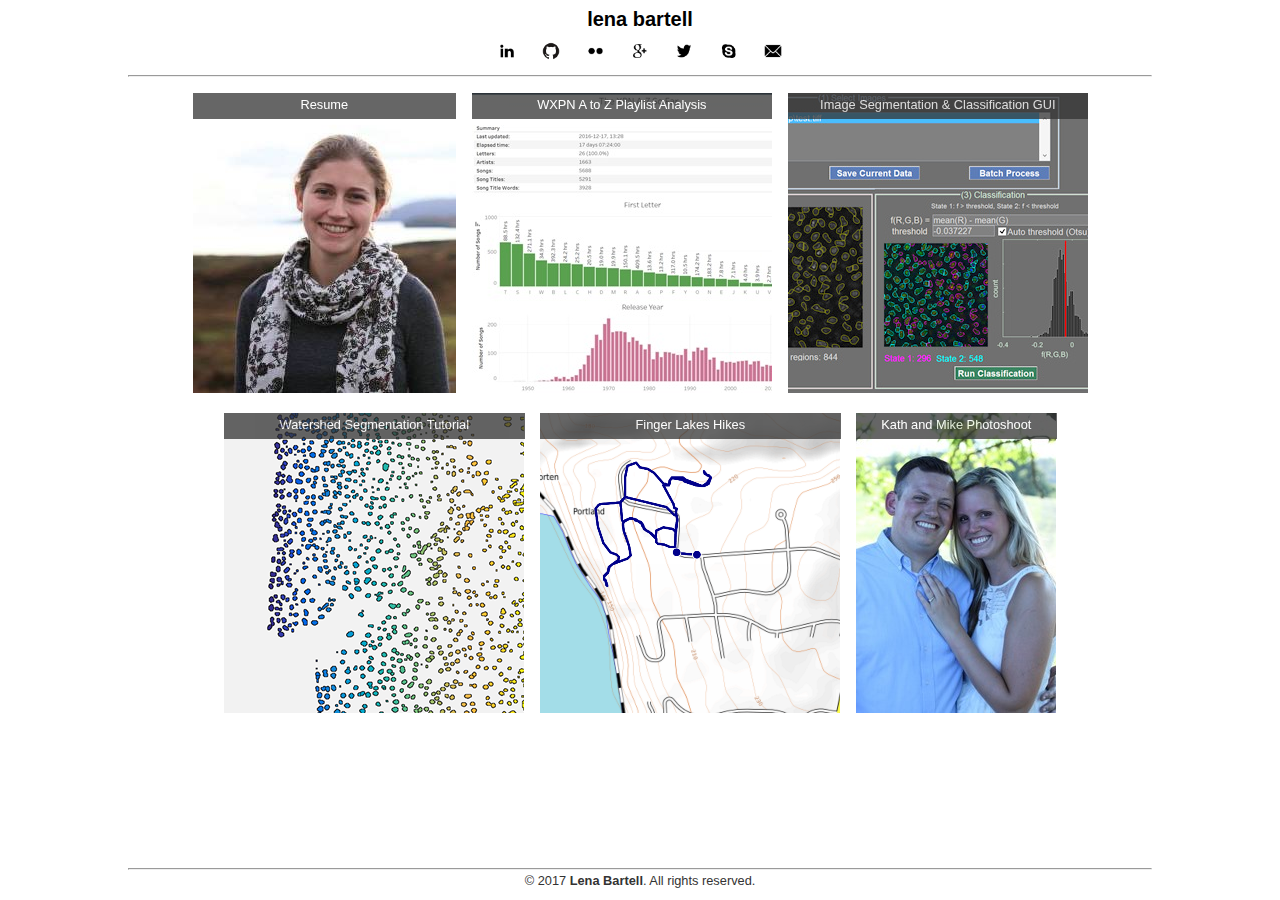
<file: index.html>
<!DOCTYPE html>
<head>
	<meta charset="utf-8">	
	<title>Lena Bartell</title>
	<link rel="stylesheet" type="text/css" href="style.css">	
	<link rel="shortcut icon" type="image/x-icon" href="icons/lb32.ico">
	<link rel="apple-touch-icon" href="icons/lb256.png">
	<script>
	  (function(i,s,o,g,r,a,m){i['GoogleAnalyticsObject']=r;i[r]=i[r]||function(){
	  (i[r].q=i[r].q||[]).push(arguments)},i[r].l=1*new Date();a=s.createElement(o),
	  m=s.getElementsByTagName(o)[0];a.async=1;a.src=g;m.parentNode.insertBefore(a,m)
	  })(window,document,'script','//www.google-analytics.com/analytics.js','ga');

	  ga('create', 'UA-65732705-1', 'auto');
	  ga('send', 'pageview');

	</script>
</head>
<body>
	<div id="wrapper">
		<div id="header"> <!-- Header -->
			<div class="container" id="title"><a href="index.html">lena bartell</a></div>
			<div class="container" id="social">
				<a href="https://www.linkedin.com/in/lenabartell"><img src="icons/linkedin.png"></a>
				<a href="https://github.com/lbartell"><img src="icons/github.png"></a>
				<a href="https://www.flickr.com/photos/135019070@N04"><img src="icons/flickr.png"></a>
				<a href="https://plus.google.com/103896654459570136061/"><img src="icons/googleplus.png"></a>
				<a href="https://twitter.com/LenaBartell"><img src="icons/twitter.png"></a>
				<a href="http://skype.com/user/lenabartell"><img src="icons/skype.png"></a>
				<a href="mailto:lrb89~at~cornell.edu"><img src="icons/email.png"></a>
			</div>
			<hr>		
		</div>

		<!-- Portfolio/project covers -->
		<div id="content"> 
			<div class="cover" style="background:url(projectcovers/about.jpg); width:263px; height:300px;">
				<a href="about.html">			
					<p style="width:238px;">Resume</p>
				</a>
			</div


			><div class="cover" style="background:url(projectcovers/xpnatoz.jpg); width:300px; height:300px;">
				<a href="xpnatoz.html">			
					<p style="width:275px;">WXPN A to Z Playlist Analysis</p>
				</a>
			</div


			><div class="cover" style="background:url(projectcovers/gui.jpg); width:300px; height:300px;">
				<a href="watershed_cells_gui.html">			
					<p style="width:275px;">Image Segmentation & Classification GUI</p>
				</a>
			</div


			><div class="cover" style="background:url(projectcovers/watershed.png); width:300px; height:300px;">
				<a href="watershed.html">			
					<p style="width:275px;">Watershed Segmentation Tutorial</p>
				</a>
			</div


			><div class="cover" style="background:url(projectcovers/trails.png); width:300px; height:300px;">
				<a href="trails.html">			
					<p style="width:275px;">Finger Lakes Hikes</p>
				</a>
			</div


			><div class="cover" style="background:url(projectcovers/kathmike.jpg); width:200px; height:300px;">
				<a href="kath_and_mike.html">			
					<p style="width:175px;">Kath and Mike Photoshoot</p>
				</a>
			</div


			>
		</div>		
		<div id="footer"> <!-- Footer -->
			<hr>
			<p>&copy; 2017 <strong>Lena Bartell</strong>. All rights reserved.</p>
		</div>
	</div>
</body>
</html>
</file>
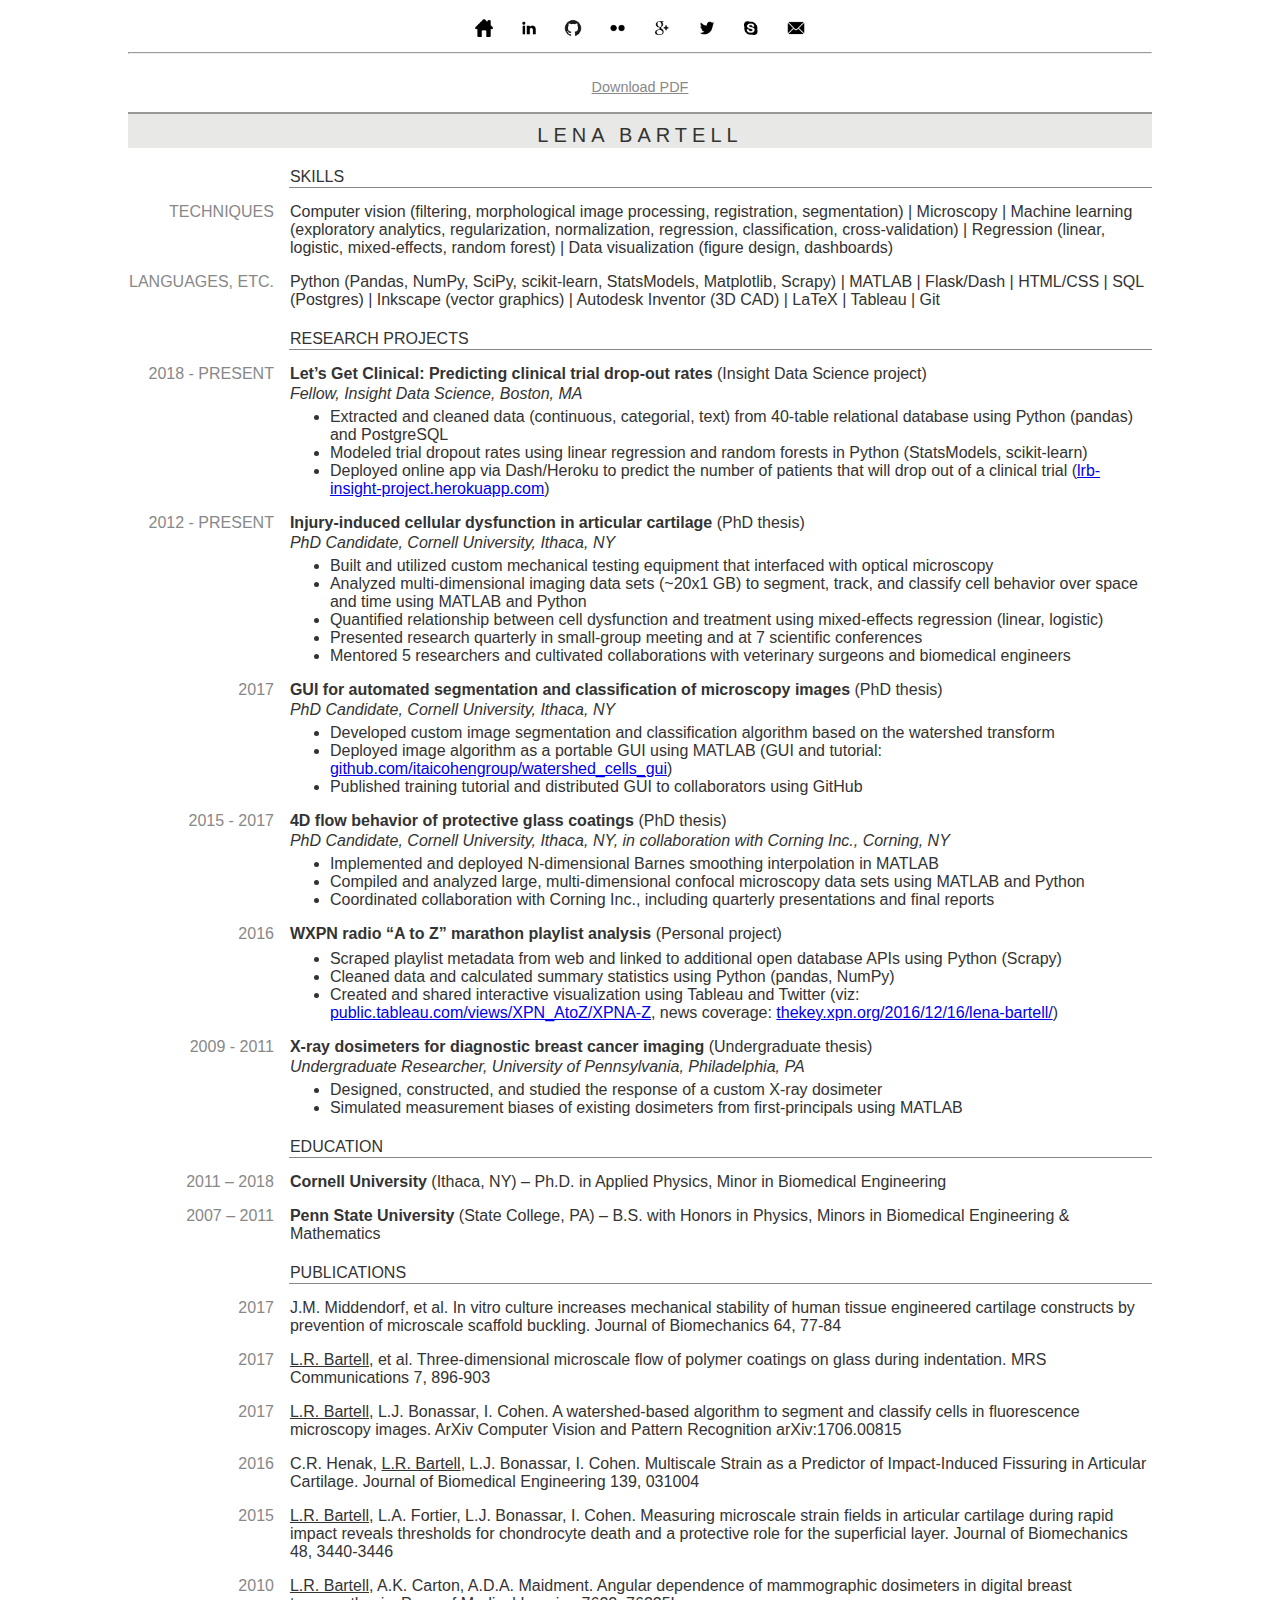
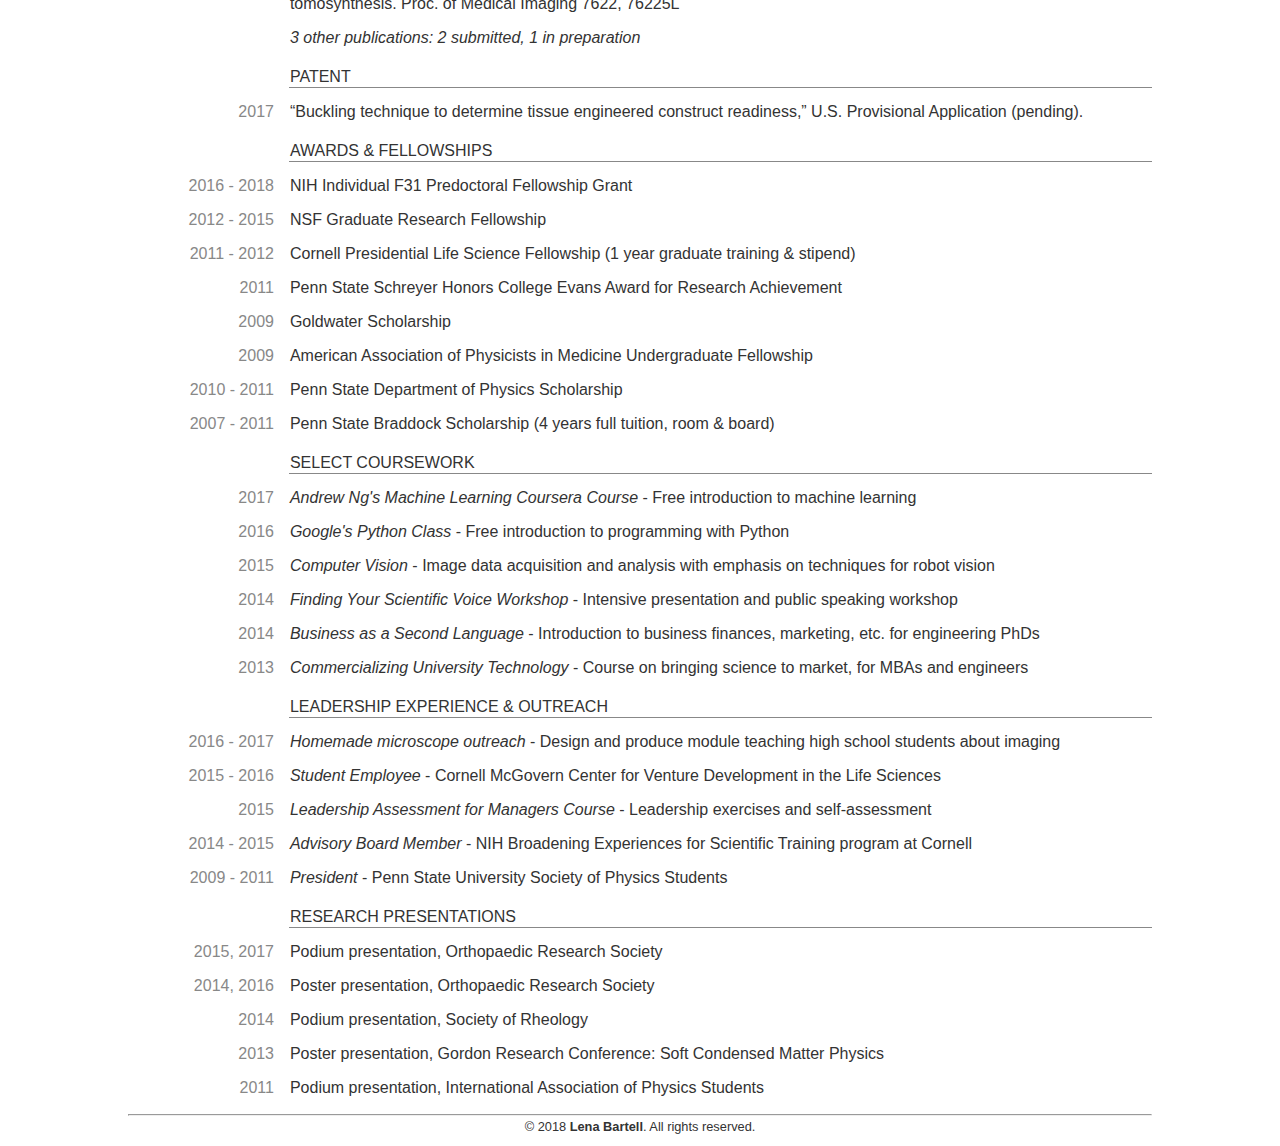
<file: about.html>
<!DOCTYPE html>
<head>
	<meta charset="utf-8">	
	<title>Lena Bartell</title>
	<link rel="stylesheet" type="text/css" href="style.css">	
	<link rel="shortcut icon" type="image/x-icon" href="icons/lb32.ico">
	<link rel="apple-touch-icon" href="icons/lb256.png">
	<script>
	  (function(i,s,o,g,r,a,m){i['GoogleAnalyticsObject']=r;i[r]=i[r]||function(){
	  (i[r].q=i[r].q||[]).push(arguments)},i[r].l=1*new Date();a=s.createElement(o),
	  m=s.getElementsByTagName(o)[0];a.async=1;a.src=g;m.parentNode.insertBefore(a,m)
	  })(window,document,'script','//www.google-analytics.com/analytics.js','ga');

	  ga('create', 'UA-65732705-1', 'auto');
	  ga('send', 'pageview');

	</script>
</head>
<body>
	<div id="wrapper">
		<div id="header"> <!-- Header -->
			<!-- <div class="container" id="title"><a href="index.html">lena bartell</a></div> -->
			<div class="container" id="social">
				<a href="index.html"><img src="icons/home.png"></a>
				<a href="https://www.linkedin.com/in/lenabartell"><img src="icons/linkedin.png"></a>
				<a href="https://github.com/lbartell"><img src="icons/github.png"></a>
				<a href="https://www.flickr.com/photos/135019070@N04"><img src="icons/flickr.png"></a>
				<a href="https://plus.google.com/103896654459570136061/"><img src="icons/googleplus.png"></a>
				<a href="https://twitter.com/LenaBartell"><img src="icons/twitter.png"></a>
				<a href="http://skype.com/user/lenabartell"><img src="icons/skype.png"></a>
				<a href="mailto:lrb89~at~cornell.edu"><img src="icons/email.png"></a>
			</div>
			<hr>		
		</div>
		<div id="content"> 

			<p><a id="res_pdf" href="http://lenabartell.com/about/LenaBartell_resume.pdf">Download PDF</a></p>

			<table class="res_table">
				<tr>
					<td colspan="2" id="res_title">Lena Bartell</td>
				</tr><tr>
				</tr>



				<!-- ======================================================= -->
				<tr>
					<td></td>
					<td class="res_h1">Skills</td>
				
				</tr><tr>
					<td class="res_h2 res_padtop">Techniques</td>
					<td class="res_padtop">Computer vision (filtering, morphological image processing, registration, segmentation) | Microscopy | Machine learning (exploratory analytics, regularization, normalization, regression, classification, cross-validation) | Regression (linear, logistic, mixed-effects, random forest) | Data visualization (figure design, dashboards)</td>
				
				</tr><tr>
					<td class="res_h2 res_padtop">Languages, etc.</td>
					<td class="res_padtop">Python (Pandas, NumPy, SciPy, scikit-learn, StatsModels, Matplotlib, Scrapy) | MATLAB | Flask/Dash | HTML/CSS | SQL (Postgres) | Inkscape (vector graphics) | Autodesk Inventor (3D CAD) | LaTeX | Tableau | Git</td>
				</tr>


				<!-- ======================================================= -->
				<tr>
					<td></td>
					<td class="res_h1">Research Projects</td>
				
				</tr><tr>
					<td class="res_h2 res_padtop">2018 - Present</td>
					<td class="res_padtop"><span class="res_h3">Let’s Get Clinical: Predicting clinical trial drop-out rates</span> (Insight Data Science project)</td>
				</tr><tr>
					<td></td>
					<td><i>Fellow, Insight Data Science, Boston, MA</i><ul class="res_nopad">
						<li>Extracted and cleaned data (continuous, categorial, text) from 40-table relational database using Python (pandas) and PostgreSQL</li>
						<li>Modeled trial dropout rates using linear regression and random forests in Python (StatsModels, scikit-learn)</li>
						<li>Deployed online app via Dash/Heroku to predict the number of patients that will drop out of a clinical trial (<a href="https://lrb-insight-project.herokuapp.com/">lrb-insight-project.herokuapp.com</a>)</li>
					</ul></td>

				</tr><tr>
					<td class="res_h2 res_padtop">2012 - Present</td>
					<td class="res_padtop"><span class="res_h3">Injury-induced cellular dysfunction in articular cartilage</span> (PhD thesis)</td>
				</tr><tr>
					<td></td>
					<td><i>PhD Candidate, Cornell University, Ithaca, NY</i><ul class="res_nopad">
						<li>Built and utilized custom mechanical testing equipment that interfaced with optical microscopy</li>
						<li>Analyzed multi-dimensional imaging data sets (~20x1 GB) to segment, track, and classify cell behavior over space and time using MATLAB and Python</li>
						<li>Quantified relationship between cell dysfunction and treatment using mixed-effects regression (linear, logistic)</li>
						<li>Presented research quarterly in small-group meeting and at 7 scientific conferences</li>
						<li>Mentored 5 researchers and cultivated collaborations with veterinary surgeons and biomedical engineers</li>
					</ul></td>	

				</tr><tr>
					<td class="res_h2 res_padtop">2017</td>
					<td class="res_padtop"><span class="res_h3">GUI for automated segmentation and classification of microscopy images</span> (PhD thesis)</td>
				</tr><tr>
					<td></td>
					<td><i>PhD Candidate, Cornell University, Ithaca, NY</i><ul class="res_nopad">
						<li>Developed custom image segmentation and classification algorithm based on the watershed transform</li>
						<li>Deployed image algorithm as a portable GUI using MATLAB (GUI and tutorial: <a href="https://github.com/itaicohengroup/watershed_cells_gui">github.com/itaicohengroup/watershed_cells_gui</a>)</li>
						<li>Published training tutorial and distributed GUI to collaborators using GitHub</li>
					</ul></td>	

				</tr><tr>
					<td class="res_h2 res_padtop">2015 - 2017</td>
					<td class="res_padtop"><span class="res_h3">4D flow behavior of protective glass coatings</span> (PhD thesis)</td>
				</tr><tr>
					<td></td>
					<td><i>PhD Candidate, Cornell University, Ithaca, NY, in collaboration with Corning Inc., Corning, NY</i><ul class="res_nopad">
						<li>Implemented and deployed N-dimensional Barnes smoothing interpolation in MATLAB</li>
						<li>Compiled and analyzed large, multi-dimensional confocal microscopy data sets using MATLAB and Python</li>
						<li>Coordinated collaboration with Corning Inc., including quarterly presentations and final reports</li>
					</ul></td>	

				</tr><tr>
					<td class="res_h2 res_padtop">2016</td>
					<td class="res_padtop"><span class="res_h3">WXPN radio “A to Z” marathon playlist analysis</span> (Personal project)</td>
				</tr><tr>
					<td></td>
					<td><ul class="res_nopad">
						<li>Scraped playlist metadata from web and linked to additional open database APIs using Python (Scrapy)</li>
						<li>Cleaned data and calculated summary statistics using Python (pandas, NumPy)</li>
						<li>Created and shared interactive visualization using Tableau and Twitter (viz: <a href="http://public.tableau.com/views/XPN_AtoZ/XPNA-Z?%3AshowVizHome=no&:display_count=yes">public.tableau.com/views/XPN_AtoZ/XPNA-Z</a>, news coverage: <a href="http://thekey.xpn.org/2016/12/16/lena-bartell/">thekey.xpn.org/2016/12/16/lena-bartell/</a>)</li>
					</ul></td>	

				</tr><tr>
					<td class="res_h2 res_padtop">2009 - 2011</td>
					<td class="res_padtop"><span class="res_h3">X-ray dosimeters for diagnostic breast cancer imaging</span> (Undergraduate thesis)</td>
				</tr><tr>
					<td></td>
					<td><i>Undergraduate Researcher, University of Pennsylvania, Philadelphia, PA</i><ul class="res_nopad">
						<li>Designed, constructed, and studied the response of a custom X-ray dosimeter</li>
						<li>Simulated measurement biases of existing dosimeters from first-principals using MATLAB </li>
					</ul></td>	
				</tr>

				<!-- ======================================================= -->
				<tr>
					<td></td>
					<td class="res_h1">Education</td>
				</tr><tr>
					<td class="res_h2 res_padtop">2011 – 2018</td>
					<td class="res_padtop"><span class="res_h3">Cornell University</span> (Ithaca, NY) – Ph.D. in Applied Physics, Minor in Biomedical Engineering</td>
				
				</tr><tr>
					<td class="res_h2 res_padtop">2007 – 2011</td>
					<td class="res_padtop"><span class="res_h3">Penn State University</span> (State College, PA) – B.S. with Honors in Physics, Minors in Biomedical Engineering &amp; Mathematics</td>
				</tr>

				<!-- ======================================================= -->
				<tr>
					<td></td>
					<td class="res_h1">Publications</td>
				</tr><tr>
					<td class="res_h2 res_padtop">2017</td>
					<td class="res_padtop">J.M. Middendorf, et al. In vitro culture increases mechanical stability of human tissue engineered cartilage constructs by prevention of microscale scaffold buckling. Journal of Biomechanics 64, 77-84</td>
				</tr><tr>
					<td class="res_h2 res_padtop">2017</td>
					<td class="res_padtop"><u>L.R. Bartell</u>, et al. Three-dimensional microscale flow of polymer coatings on glass during indentation. MRS Communications 7, 896-903</td>
				</tr><tr>
					<td class="res_h2 res_padtop">2017</td>
					<td class="res_padtop"><u>L.R. Bartell</u>, L.J. Bonassar, I. Cohen. A watershed-based algorithm to segment and classify cells in fluorescence microscopy images. ArXiv Computer Vision and Pattern Recognition arXiv:1706.00815</td>
				</tr><tr>
					<td class="res_h2 res_padtop">2016</td>
					<td class="res_padtop">C.R. Henak, <u>L.R. Bartell</u>, L.J. Bonassar, I. Cohen. Multiscale Strain as a Predictor of Impact-Induced Fissuring in Articular Cartilage. Journal of Biomedical Engineering 139, 031004</td>
				</tr><tr>
					<td class="res_h2 res_padtop">2015</td>
					<td class="res_padtop"><u>L.R. Bartell</u>, L.A. Fortier, L.J. Bonassar, I. Cohen. Measuring microscale strain fields in articular cartilage during rapid impact reveals thresholds for chondrocyte death and a protective role for the superficial layer. Journal of Biomechanics 48, 3440-3446</td>
				</tr><tr>
					<td class="res_h2 res_padtop">2010</td>
					<td class="res_padtop"><u>L.R. Bartell</u>, A.K. Carton, A.D.A. Maidment. Angular dependence of mammographic dosimeters in digital breast tomosynthesis. Proc. of Medical Imaging 7622, 76225L</td>
				</tr><tr>
					<td class="res_h2 res_padtop"></td>
					<td class="res_padtop"><i>3 other publications: 2 submitted, 1 in preparation</i></td>
				</tr>

				<!-- ======================================================= -->
				<tr>
					<td></td>
					<td class="res_h1">Patent</td>
				
				</tr><tr>
					<td class="res_h2 res_padtop">2017</td>
					<td class="res_padtop">“Buckling technique to determine tissue engineered construct readiness,” U.S. Provisional Application (pending).</td>
				</tr>				


				<!-- ======================================================= -->
				<tr>
					<td></td>
					<td class="res_h1">Awards &amp; Fellowships</td>
				
				</tr><tr>
					<td class="res_h2 res_padtop">2016 - 2018</td>
					<td class="res_padtop">NIH Individual F31 Predoctoral Fellowship Grant</td>

				</tr><tr>
					<td class="res_h2 res_padtop">2012 - 2015</td>
					<td class="res_padtop">NSF Graduate Research Fellowship</td>
					
				</tr><tr>
					<td class="res_h2 res_padtop">2011 - 2012</td>
					<td class="res_padtop">Cornell Presidential Life Science Fellowship (1 year graduate training &amp; stipend)</td>
					
				</tr><tr>
					<td class="res_h2 res_padtop">2011</td>
					<td class="res_padtop">Penn State Schreyer Honors College Evans Award for Research Achievement</td>
					
				</tr><tr>
					<td class="res_h2 res_padtop">2009</td>
					<td class="res_padtop">Goldwater Scholarship</td>
					
				</tr><tr>
					<td class="res_h2 res_padtop">2009</td>
					<td class="res_padtop">American Association of Physicists in Medicine Undergraduate Fellowship</td>
					
				</tr><tr>
					<td class="res_h2 res_padtop">2010 - 2011</td>
					<td class="res_padtop">Penn State Department of Physics Scholarship</td>

				</tr><tr>
					<td class="res_h2 res_padtop">2007 - 2011</td>
					<td class="res_padtop">Penn State Braddock Scholarship (4 years full tuition, room &amp; board)</td>		
				</tr>




				<!-- ======================================================= -->
				<tr>
					<td></td>
					<td class="res_h1">Select Coursework</td>
				
				</tr><tr>
					<td class="res_h2 res_padtop">2017</td>
					<td class="res_padtop"><i>Andrew Ng's Machine Learning Coursera Course</i> - Free introduction to machine learning</td>

				</tr><tr>
					<td class="res_h2 res_padtop">2016</td>
					<td class="res_padtop"><i>Google's Python Class</i> - Free introduction to programming with Python</td>
				
				</tr><tr>
					<td class="res_h2 res_padtop">2015</td>
					<td class="res_padtop"><i>Computer Vision</i> - Image data acquisition and analysis with emphasis on techniques for robot vision</td>

				</tr><tr>
					<td class="res_h2 res_padtop">2014</td>
					<td class="res_padtop"><i>Finding Your Scientific Voice Workshop</i> - Intensive presentation and public speaking workshop</td>

				</tr><tr>
					<td class="res_h2 res_padtop">2014</td>
					<td class="res_padtop"><i>Business as a Second Language</i> - Introduction to business finances, marketing, etc. for engineering PhDs</td>

				</tr><tr>
					<td class="res_h2 res_padtop">2013</td>
					<td class="res_padtop"><i>Commercializing University Technology</i> - Course on bringing science to market, for MBAs and engineers</td>
				</tr>


				<!-- ======================================================= -->
				<tr>
					<td></td>
					<td class="res_h1">Leadership Experience &amp; Outreach</td>
				
				</tr><tr>
					<td class="res_h2 res_padtop">2016 - 2017</td>
					<td class="res_padtop"><i>Homemade microscope outreach</i> - Design and produce module teaching high school students about imaging</td>

				</tr><tr>
					<td class="res_h2 res_padtop">2015 - 2016</td>
					<td class="res_padtop"><i>Student Employee</i> - Cornell McGovern Center for Venture Development in the Life Sciences</td>	

				</tr><tr>
					<td class="res_h2 res_padtop">2015</td>
					<td class="res_padtop"><i>Leadership Assessment for Managers Course</i> - Leadership exercises and self-assessment</td>	
					
				</tr><tr>
					<td class="res_h2 res_padtop">2014 - 2015</td>
					<td class="res_padtop"><i>Advisory Board Member</i> - NIH Broadening Experiences for Scientific Training program at Cornell</td>	
					
				</tr><tr>
					<td class="res_h2 res_padtop">2009 - 2011</td>
					<td class="res_padtop"><i>President</i> - Penn State University Society of Physics Students</td>		
				</tr>		
				

				


				<!-- ======================================================= -->
				<tr>
					<td></td>
					<td class="res_h1">Research Presentations</td>
				
				</tr><tr>
					<td class="res_h2 res_padtop">2015, 2017</td>
					<td class="res_padtop">Podium presentation, Orthopaedic Research Society</td>

				</tr><tr>
					<td class="res_h2 res_padtop">2014, 2016</td>
					<td class="res_padtop">Poster presentation, Orthopaedic Research Society</td>
					
				</tr><tr>
					<td class="res_h2 res_padtop">2014</td>
					<td class="res_padtop">Podium presentation, Society of Rheology</td>
					
				</tr><tr>
					<td class="res_h2 res_padtop">2013</td>
					<td class="res_padtop">Poster presentation, Gordon Research Conference: Soft Condensed Matter Physics</td>
					
				</tr><tr>
					<td class="res_h2 res_padtop">2011</td>
					<td class="res_padtop">Podium presentation, International Association of Physics Students</td>
				</tr>


			</table>

			<p></p>

		</div>
		<div id="footer"> <!-- Footer -->
			<hr>
			<p>&copy; 2018 <strong>Lena Bartell</strong>. All rights reserved.</p>
		</div>
	</div>
</body>
</html>
</file>
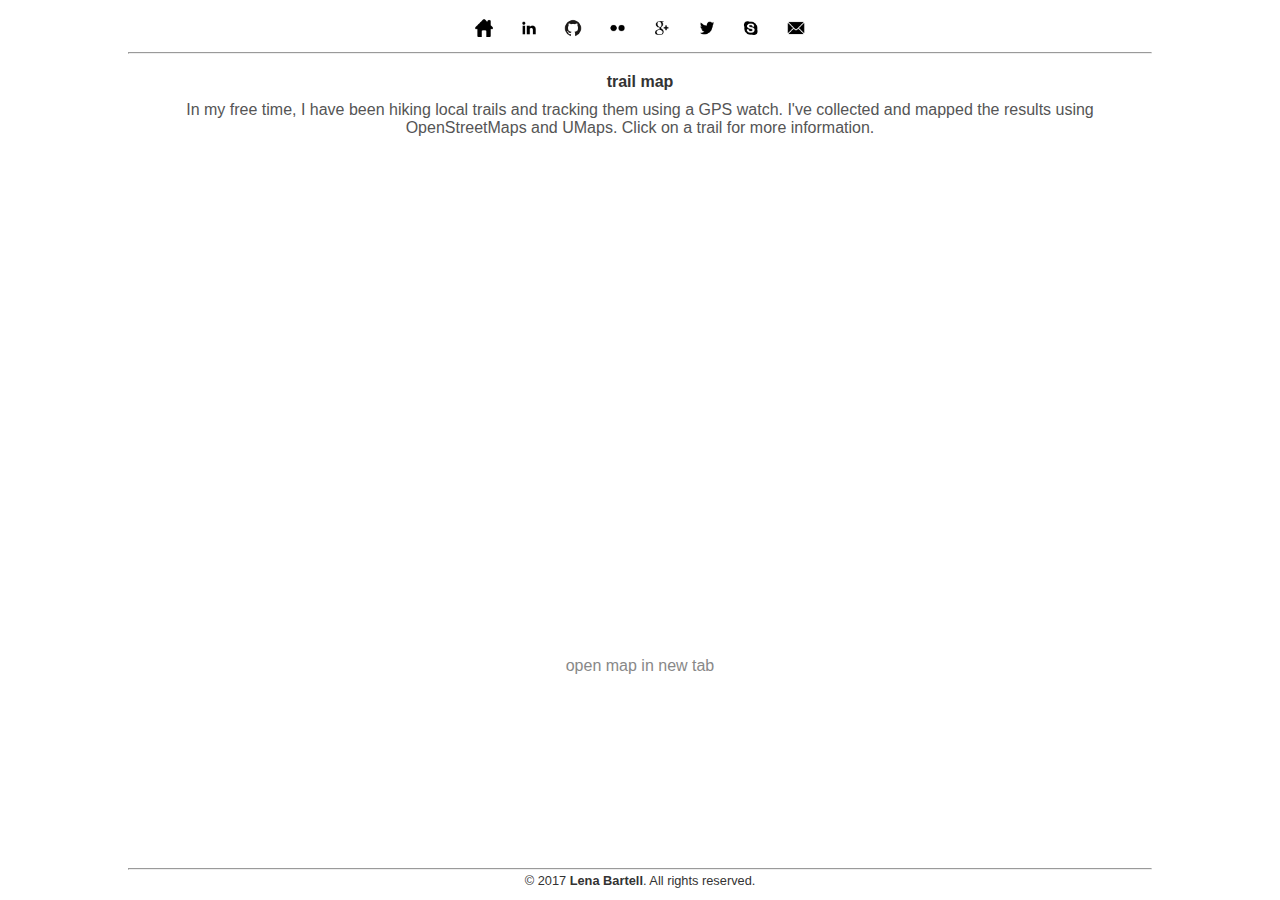
<file: trails.html>
<!DOCTYPE html>
<head>
    <meta charset="utf-8">  
    <title>Lena Bartell</title>
    <link rel="stylesheet" type="text/css" href="style.css">    
    <link rel="shortcut icon" type="image/x-icon" href="icons/lb32.ico">
    <link rel="apple-touch-icon" href="icons/lb256.png">
    <script>
      (function(i,s,o,g,r,a,m){i['GoogleAnalyticsObject']=r;i[r]=i[r]||function(){
      (i[r].q=i[r].q||[]).push(arguments)},i[r].l=1*new Date();a=s.createElement(o),
      m=s.getElementsByTagName(o)[0];a.async=1;a.src=g;m.parentNode.insertBefore(a,m)
      })(window,document,'script','//www.google-analytics.com/analytics.js','ga');

      ga('create', 'UA-65732705-1', 'auto');
      ga('send', 'pageview');

    </script>
</head>
<body>
    <div id="wrapper">
        <div id="header"> <!-- Header -->
            <!-- <div class="container" id="title"><a href="index.html">lena bartell</a></div> -->
            <div class="container" id="social">
                <a href="index.html"><img src="icons/home.png"></a>
                <a href="https://www.linkedin.com/in/lenabartell"><img src="icons/linkedin.png"></a>
                <a href="https://github.com/lbartell"><img src="icons/github.png"></a>
                <a href="https://www.flickr.com/photos/135019070@N04"><img src="icons/flickr.png"></a>
                <a href="https://plus.google.com/103896654459570136061/"><img src="icons/googleplus.png"></a>
                <a href="https://twitter.com/LenaBartell"><img src="icons/twitter.png"></a>
                <a href="http://skype.com/user/lenabartell"><img src="icons/skype.png"></a>
                <a href="mailto:lrb89~at~cornell.edu"><img src="icons/email.png"></a>
            </div>
            <hr>        
        </div>
        <div id="content"> <!-- Embed OpenStreetMaps UMap here -->

          <h1 class="trails">trail map</h1>

          <p class="trails">
            In my free time, I have been hiking local trails and tracking them using a GPS watch. I've collected and mapped the results using OpenStreetMaps and UMaps. Click on a trail for more information.
          </p>

          <iframe width="100%" height="500px" frameBorder="0" src="https://umap.openstreetmap.fr/en/map/trails_120014?scaleControl=false&miniMap=false&scrollWheelZoom=false&zoomControl=true&allowEdit=false&moreControl=true&searchControl=null&tilelayersControl=null&embedControl=null&datalayersControl=expanded&onLoadPanel=undefined&captionBar=false">              
          </iframe>
          <p class="trails" style="text-align: center;">
            <a href="https://umap.openstreetmap.fr/en/map/trails_120014" target="_blank">open map in new tab</a>
          </p>
        </div>


        <div id="footer"> <!-- Footer -->
            <hr>
            <p>&copy; 2017 <strong>Lena Bartell</strong>. All rights reserved.</p>
        </div>
    </div>
</body>
</html>
</file>
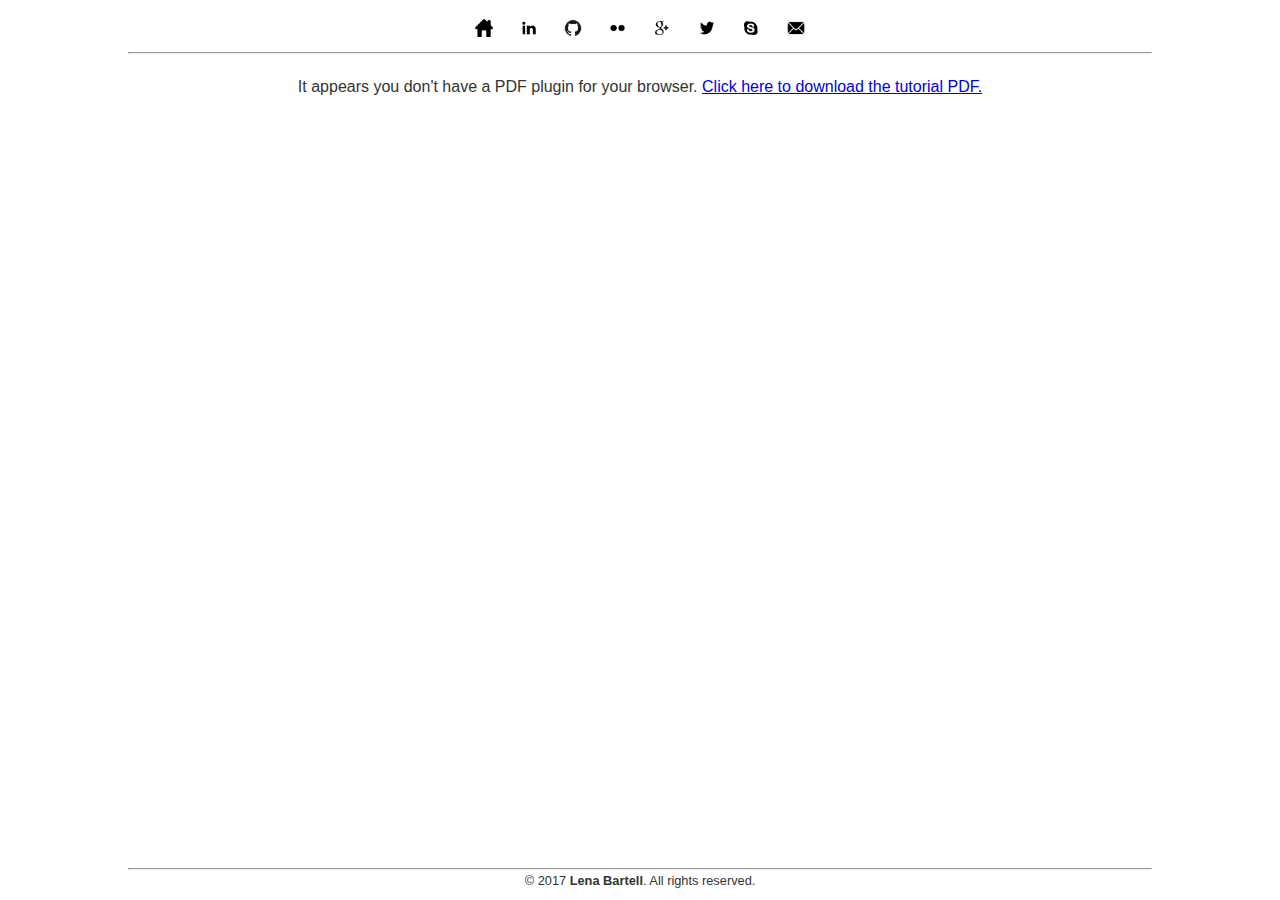
<file: watershed.html>
<!DOCTYPE html>
<head>
	<meta charset="utf-8">	
	<title>Lena Bartell</title>
	<link rel="stylesheet" type="text/css" href="style.css">	
	<link rel="shortcut icon" type="image/x-icon" href="icons/lb32.ico">
	<link rel="apple-touch-icon" href="icons/lb256.png">
	<script>
	  (function(i,s,o,g,r,a,m){i['GoogleAnalyticsObject']=r;i[r]=i[r]||function(){
	  (i[r].q=i[r].q||[]).push(arguments)},i[r].l=1*new Date();a=s.createElement(o),
	  m=s.getElementsByTagName(o)[0];a.async=1;a.src=g;m.parentNode.insertBefore(a,m)
	  })(window,document,'script','//www.google-analytics.com/analytics.js','ga');

	  ga('create', 'UA-65732705-1', 'auto');
	  ga('send', 'pageview');

	</script>
</head>
<body>
	<div id="wrapper">
		<div id="header"> <!-- Header -->
			<!-- <div class="container" id="title"><a href="index.html">lena bartell</a></div> -->
			<div class="container" id="social">
				<a href="index.html"><img src="icons/home.png"></a>
				<a href="https://www.linkedin.com/in/lenabartell"><img src="icons/linkedin.png"></a>
				<a href="https://github.com/lbartell"><img src="icons/github.png"></a>
				<a href="https://www.flickr.com/photos/135019070@N04"><img src="icons/flickr.png"></a>
				<a href="https://plus.google.com/103896654459570136061/"><img src="icons/googleplus.png"></a>
				<a href="https://twitter.com/LenaBartell"><img src="icons/twitter.png"></a>
				<a href="http://skype.com/user/lenabartell"><img src="icons/skype.png"></a>
				<a href="mailto:lrb89~at~cornell.edu"><img src="icons/email.png"></a>
			</div>
			<hr>		
		</div>
		<div id="content"> <!-- Watershed tutorial, PDF insert -->
			<object id="pdfinsert" data="watershed/watershed_tutorial.pdf" type="application/pdf">	 
			  <p>It appears you don't have a PDF plugin for your browser. 
			  <a href="watershed/watershed_tutorial.pdf">Click here to download the tutorial PDF.</a></p>
 			</object>
		</div>
		<div id="footer"> <!-- Footer -->
			<hr>
			<p>&copy; 2017 <strong>Lena Bartell</strong>. All rights reserved.</p>
		</div>
	</div>
</body>
</html>
</file>
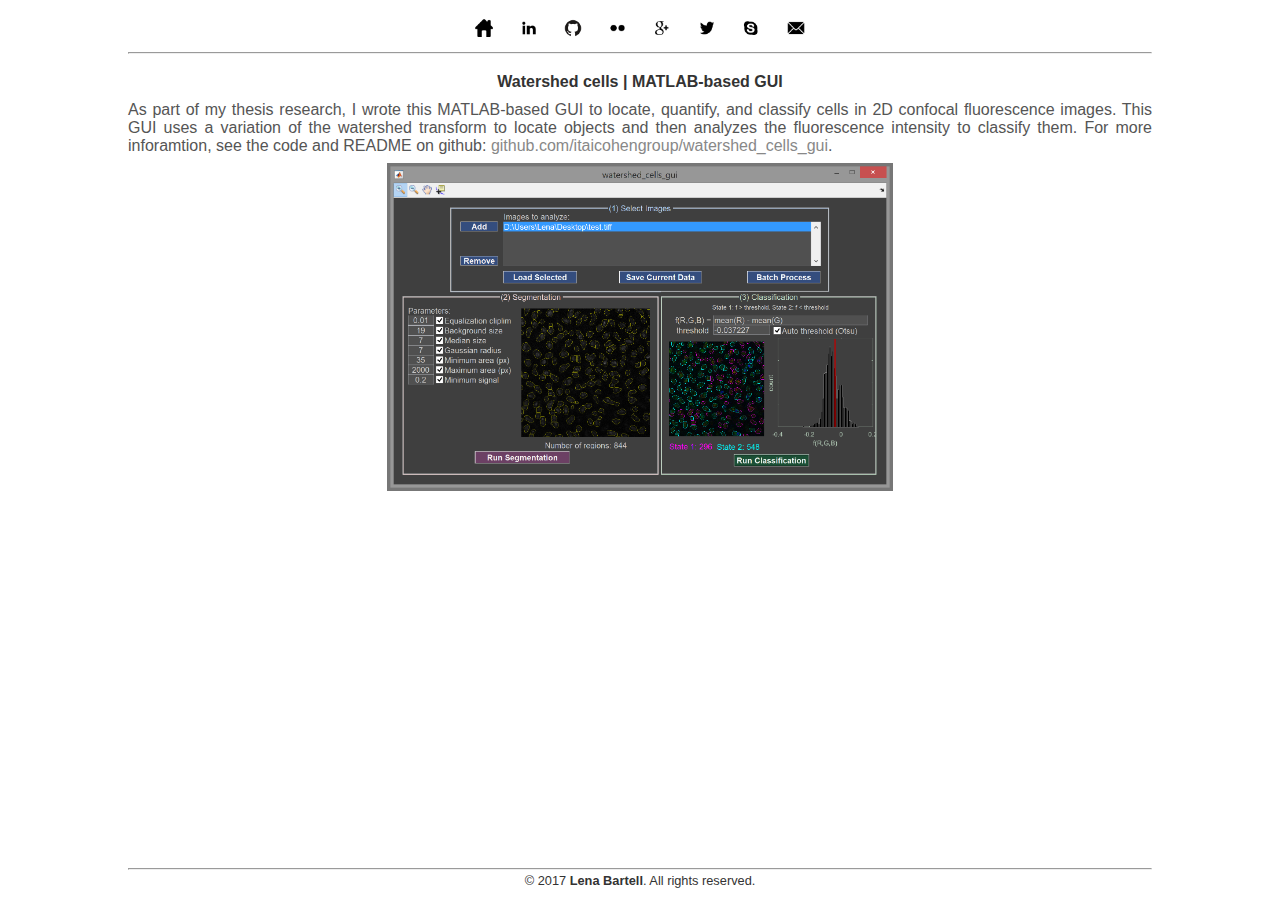
<file: watershed_cells_gui.html>
<!DOCTYPE html>
<head>
    <meta charset="utf-8">  
    <title>Lena Bartell</title>
    <link rel="stylesheet" type="text/css" href="style.css">    
    <link rel="shortcut icon" type="image/x-icon" href="icons/lb32.ico">
    <link rel="apple-touch-icon" href="icons/lb256.png">
    <script>
      (function(i,s,o,g,r,a,m){i['GoogleAnalyticsObject']=r;i[r]=i[r]||function(){
      (i[r].q=i[r].q||[]).push(arguments)},i[r].l=1*new Date();a=s.createElement(o),
      m=s.getElementsByTagName(o)[0];a.async=1;a.src=g;m.parentNode.insertBefore(a,m)
      })(window,document,'script','//www.google-analytics.com/analytics.js','ga');

      ga('create', 'UA-65732705-1', 'auto');
      ga('send', 'pageview');

    </script>
</head>
<body>
    <div id="wrapper">
        <div id="header"> <!-- Header -->
            <div class="container" id="social">
                <a href="index.html"><img src="icons/home.png"></a>
                <a href="https://www.linkedin.com/in/lenabartell"><img src="icons/linkedin.png"></a>
                <a href="https://github.com/lbartell"><img src="icons/github.png"></a>
                <a href="https://www.flickr.com/photos/135019070@N04"><img src="icons/flickr.png"></a>
                <a href="https://plus.google.com/103896654459570136061/"><img src="icons/googleplus.png"></a>
                <a href="https://twitter.com/LenaBartell"><img src="icons/twitter.png"></a>
                <a href="http://skype.com/user/lenabartell"><img src="icons/skype.png"></a>
                <a href="mailto:lrb89~at~cornell.edu"><img src="icons/email.png"></a>
            </div>
            <hr>        
        </div>
        <div id="content"> 

          <h1 class="atoz">Watershed cells | MATLAB-based GUI</h1>

          <p class="atoz">
            As part of my thesis research, I wrote this MATLAB-based GUI to locate, quantify, and classify cells in 2D confocal fluorescence images. This GUI uses a variation of the watershed transform to locate objects and then analyzes the fluorescence intensity to classify them. For more inforamtion, see the code and README on github: <a href="https://github.com/itaicohengroup/watershed_cells_gui">github.com/itaicohengroup/watershed_cells_gui</a>.
          </p>

          <a class="atoz" href="https://github.com/itaicohengroup/watershed_cells_gui">
            <img alt='watershed_cells_gui screenshot' src="watershed_cells_gui/gui.png" width="500px">
          </a>
          

        </div>
        <div id="footer"> <!-- Footer -->
            <hr>
            <p>&copy; 2017 <strong>Lena Bartell</strong>. All rights reserved.</p>
        </div>
    </div>
</body>
</html>
</file>
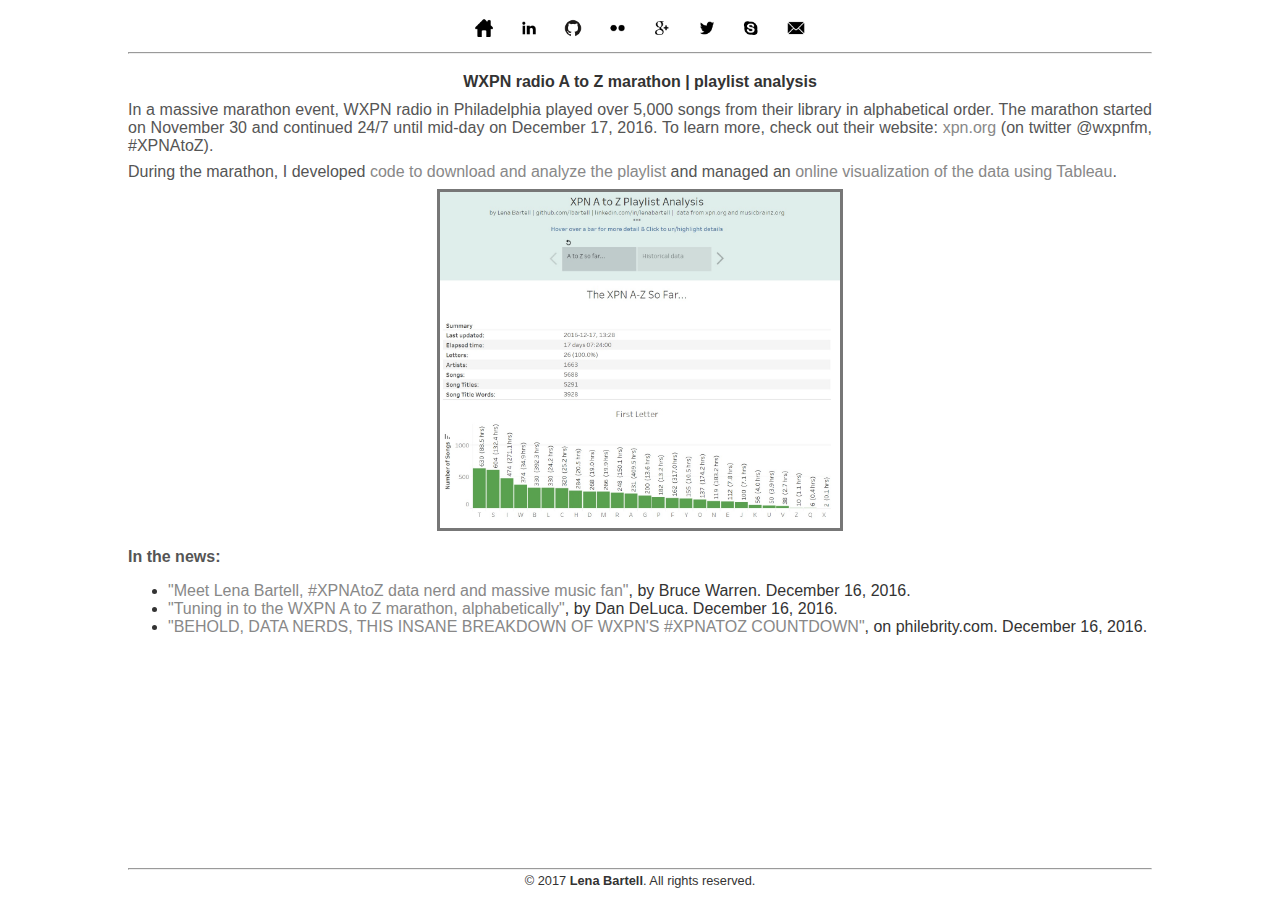
<file: xpnatoz.html>
<!DOCTYPE html>
<head>
    <meta charset="utf-8">  
    <title>Lena Bartell</title>
    <link rel="stylesheet" type="text/css" href="style.css">    
    <link rel="shortcut icon" type="image/x-icon" href="icons/lb32.ico">
    <link rel="apple-touch-icon" href="icons/lb256.png">
    <script>
      (function(i,s,o,g,r,a,m){i['GoogleAnalyticsObject']=r;i[r]=i[r]||function(){
      (i[r].q=i[r].q||[]).push(arguments)},i[r].l=1*new Date();a=s.createElement(o),
      m=s.getElementsByTagName(o)[0];a.async=1;a.src=g;m.parentNode.insertBefore(a,m)
      })(window,document,'script','//www.google-analytics.com/analytics.js','ga');

      ga('create', 'UA-65732705-1', 'auto');
      ga('send', 'pageview');

    </script>
</head>
<body>
    <div id="wrapper">
        <div id="header"> <!-- Header -->
            <!-- <div class="container" id="title"><a href="index.html">lena bartell</a></div> -->
            <div class="container" id="social">
                <a href="index.html"><img src="icons/home.png"></a>
                <a href="https://www.linkedin.com/in/lenabartell"><img src="icons/linkedin.png"></a>
                <a href="https://github.com/lbartell"><img src="icons/github.png"></a>
                <a href="https://www.flickr.com/photos/135019070@N04"><img src="icons/flickr.png"></a>
                <a href="https://plus.google.com/103896654459570136061/"><img src="icons/googleplus.png"></a>
                <a href="https://twitter.com/LenaBartell"><img src="icons/twitter.png"></a>
                <a href="http://skype.com/user/lenabartell"><img src="icons/skype.png"></a>
                <a href="mailto:lrb89~at~cornell.edu"><img src="icons/email.png"></a>
            </div>
            <hr>        
        </div>
        <div id="content"> <!-- XPN A-Z analysis -->

          <h1 class="atoz">WXPN radio A to Z marathon | playlist analysis</h1>

          <p class="atoz">
            In a massive marathon event, WXPN radio in Philadelphia played over 5,000 songs from their library in alphabetical order. The marathon started on November 30 and continued 24/7 until mid-day on December 17, 2016. To learn more, check out their website: 
            <a href="http://xpn.org/music-artist/xpn-a-z">xpn.org</a> (on twitter @wxpnfm, #XPNAtoZ). 
          </p>
          <p class="atoz">
            During the marathon, I developed <a class="atoz" href="https://github.com/lbartell/xpn_wordplay">code to download and analyze the playlist</a> and managed an <a class="atoz" href="http://public.tableau.com/views/XPN_AtoZ/XPNA-Z?%3AshowVizHome=no&:display_count=yes">online visualization of the data using Tableau</a>.
          </p>
          <a class="atoz" href="http://public.tableau.com/views/XPN_AtoZ/XPNA-Z?%3AshowVizHome=no&:display_count=yes">
            <img alt='XPN A to Z Playlist Analysis' src="xpnatoz/xpnatoz.jpg" width="400px">
          </a>

          <h2 class="atoz">In the news:</h2>
          <ul class="atoz">
            <li>
              <a class="atoz" href="http://thekey.xpn.org/2016/12/16/lena-bartell/">"Meet Lena Bartell, #XPNAtoZ data nerd and massive music fan"</a>, by Bruce Warren. December 16, 2016.
            </li>
            <li>
              <a class="atoz" href="http://www.philly.com/philly/blogs/inthemix/Tuning-in-alphabetically-to-the-XPN-A-to-Z.html">"Tuning in to the WXPN A to Z marathon, alphabetically"</a>, by Dan DeLuca. December 16, 2016.
            </li>
            <li>
              <a class="atoz" href="http://www.philebrity.com/blog/2016/12/16/behold-data-nerds-this-is-insane-breakdown-of-wxpns-xpnatoz-countdown">"BEHOLD, DATA NERDS, THIS INSANE BREAKDOWN OF WXPN'S #XPNATOZ COUNTDOWN"</a>, on philebrity.com. December 16, 2016.
            </li>
          </ul>

          

        </div>
        <div id="footer"> <!-- Footer -->
            <hr>
            <p>&copy; 2017 <strong>Lena Bartell</strong>. All rights reserved.</p>
        </div>
    </div>
</body>
</html>
</file>
<file: style.css>
/* ========================= Basic style defaults ========================= */
html {
	height: 100%;
	width: 100%;
	padding: 0;
	margin: 0;
	-ms-text-size-adjust: 100%;
	-webkit-text-size-adjust: 100%;
}
body {
	/*fonts*/
	font-family: sans-serif;
	color: #333;
	font-size: 1em;
	/*sizing*/
	width: 100% ;
	height: 100%;
	margin: 0;
	padding: 0;
	/*other*/
	background-color: #fff;
}
a {
	color: #00e;
	background-color: transparent;
}
a:active, a:hover {
	outline: 0;
}


/* ========================= Primary page structure ========================= */
#wrapper{
	min-height: 100%;
	width: 80%;
	margin-left: auto;
	margin-right: auto;
	position: relative;
}
#header{
	padding: 0.5em 0;
	text-align: center;
}
#content{
	padding-bottom: 2em;
	text-align: center;
}
#footer{
	width: 100%;
	height: 1.5em;
	position: absolute;
	bottom: 0;
	left: 0;
	padding: 0.5em 0;
	text-align: center;
}
.container{
	margin: 0 auto 0 auto;
	width: 100%;
}

/* ============================= Header styles ============================= */
/* Title */
#title{
	font-size: 1.25em;
	color: black;
	font-weight: 600;
}
#title a, #title a:link, #title a:visited, #title a:hover{
	color:	inherit;
	text-decoration: none;
}
#title a:hover{
	color: #888;
}
/* Social icons */
#social{
	min-width: 300px;
}
#social a, #social a:link, #social a:visited {
	display: inline-block;
	font-size: 0;
	-webkit-transition: all 300ms ease;
	transition: all 300ms ease;
}
#social a:hover{
	opacity: 0.2;
}
#social img{
	width: 40px;
	height: 40px;
}
/* Horizontal divider*/
#header hr{
	margin: 0;
}

/* ============================= Footer styles ============================= */
/* Horizontal divider*/
#footer hr{
	margin: 0;
}
#footer p{
	margin: 0.25em 0 0 0;
	font-size: 0.8em;
}

/* =========================== Main content styles =========================== */
/* Portfolio / project covers */
div.cover{
	margin: 0.5em;
	display: inline-block;
	-webkit-filter: grayscale(0%);
	-moz-filter: grayscale(0%);
	-ms-filter: grayscale(0%);
	-o-filter: grayscale(0%);
	filter: grayscale(0%);
	-webkit-transition: all 300ms ease;
	transition: all 300ms ease;
}
div:hover.cover{
	-webkit-filter: grayscale(0%);
	-moz-filter: grayscale(0%);
	-ms-filter: grayscale(0%);
	-o-filter: grayscale(0%);
	filter: grayscale(0%);
}
div.cover p{
	opacity: 0.75;
	margin: 0;
	padding: 0.5em 1em;
	float: left;
	position: relative;
	line-height: 1em;
	font-size: 0.8em;
	color: white;
	background-color: #333;
	top: 0px;
}
div:hover.cover p{
	opacity: 1;
}
div.cover a{
	display: block;
	height: 100%;
}

/* PDF insert */
#pdfinsert{
	height: 80vh;
	width: 100%;
}

/* ========================== Photoshoot pictures ========================== */
h1.photoshoot {
	color: #333;
	font-size: 1em;
	font-weight: 600; 
}
p.photoshoot {
	color: #555;
	font-size: 1em;
	margin: 0.5em 0;
}
.photoshoot a, .photoshoot a:link, .photoshoot a:visited, .photoshoot a:hover {
	color: inherit;
	font: inherit;
	text-decoration: none;
	margin: 0em 0.25em;
}

/* ========================== XPN A to Z ========================== */
h1.atoz{
	color: #333;
	font-size: 1em;
	font-weight: 600;
}
h2.atoz{
	color: #555;
	font-size: 1em;
	font-weight: 600;
	text-align: left;
}
p.atoz {
	color: #555;
	text-align: justify;
	font-size: 1em;
	margin: 0.5em 0; 
}
ul.atoz ul, .atoz li {
	text-align: left;
}
.atoz a, .atoz a:link, .atoz a:visited {
	color: #888;
	font: inherit;
	text-decoration: none;
	margin: 0;
}
.atoz a:hover {
	color: #888;
	font: inherit;
	margin: 0;
	text-decoration: underline;
}
.atoz img {
	border: 3px solid #777;
}

/* ========================== Trails ========================== */
h1.trails{
	color: #333;
	font-size: 1em;
	font-weight: 600;
}
h2.trails{
	color: #555;
	font-size: 1em;
	font-weight: 600;
	text-align: left;
}
p.trails {
	color: #555;
	text-align: center;
	font-size: 1em;
	margin: 0.5em 0; 
}
.trails a, .trails a:link, .trails a:visited {
	color: #888;
	font: inherit;
	text-decoration: none;
	margin: 0;
}
.trails a:hover {
	color: #888;
	font: inherit;
	margin: 0;
	text-decoration: underline;
}

/* ============================== Resume page ============================== */
#res_pdf{
	color: #888;
	font-size: 0.9em;
}
.res_table{
	text-align: left;
	white-space: all;
	width: 100%;
	font-size: 1em;
	border-collapse: collapse;
    
}
.res_table td{
	vertical-align: top;
}
#res_title {
	font-size: 1.25em;	
	letter-spacing: .25em;
	text-align: center;
	text-transform: uppercase;
	background-color: #E8E8E6; 
	padding-top: 10px;
	border-top: 2px solid #999;
}
#res_subtitle{
	font-size: 1em;
	letter-spacing: .1em;
	text-align: center;
	/*text-transform: uppercase;*/
	color: #666;
	background-color: #E8E8E6; 
	padding-bottom: 10px;
	border-bottom: 2px solid #999;
}
.res_h1{
	text-align: left;
	text-transform: uppercase;
	border-bottom: 1px solid #888;
	padding-right: 10px;
	padding-top: 20px;
}
.res_padtop {
	padding-top: 15px; 
}
.res_padtopsmall {
	padding-top: 10px;
}
.res_nopad {
	padding-top: -10px;
	margin: 0px;
	margin-top: 5px;: 
}
.res_h2{
	text-align: right;
	color: #888;
	font-weight: normal;
	padding-right: 15px;
	white-space: nowrap;
	text-transform: uppercase;
}
.res_h3{
	font-weight: bold;	
}
</file>
